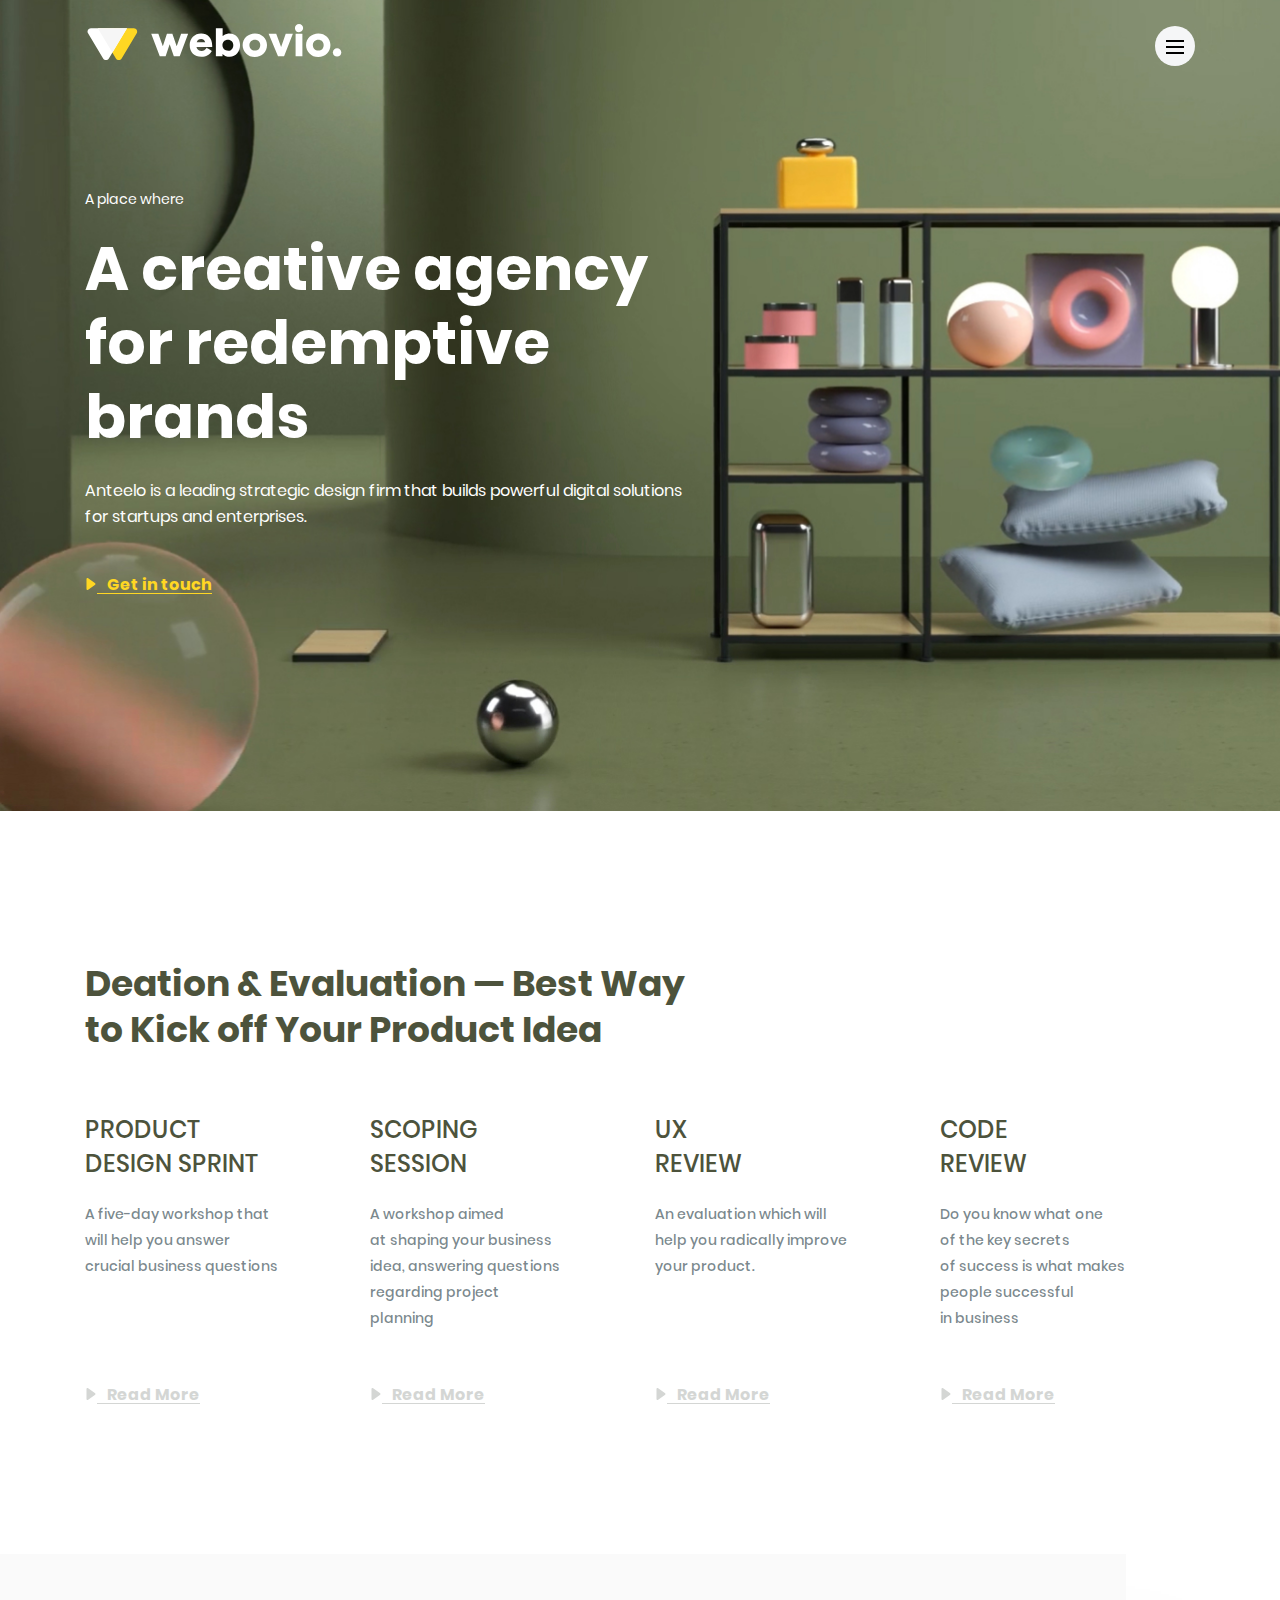
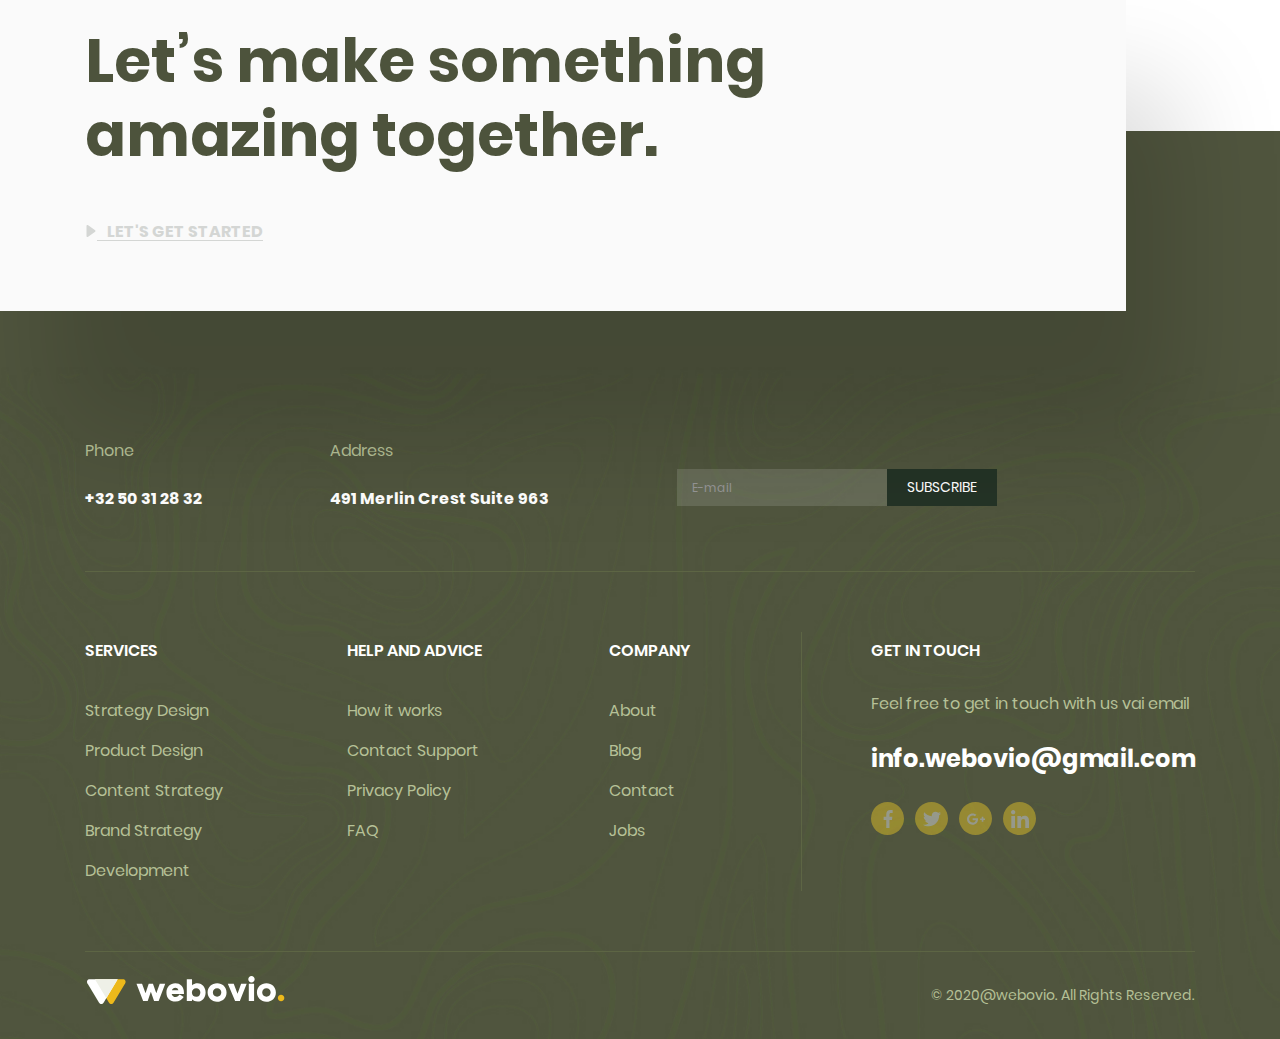
<file: сайтик/index.html>
<!DOCTYPE html>
<html lang="en">
<head>
	<meta charset="UTF-8">
	<meta http-equiv="X-UA-Compatible" content="IE=edge">
	<meta name="viewport" content="width=device-width, initial-scale=1.0">
	<title>Webovio</title>
	<link rel="stylesheet" href="css/normalize.css">
	<link rel="stylesheet" href="css/style.css">
</head>
<body>
	<header class="header">
		<div class="header-container container">
			<a class="logo">
				<img src="img/logo.svg" alt="Logo">
			</a>
			<button class="menu btn-reset" aria-label="Open menu">
				<span class="menu-line"></span>
				<span class="menu-line"></span>
				<span class="menu-line"></span>
			</button>
			<div class="dropdown-content">
				<a href="index2.html">DESIGN</a>
				<a href="index2.html">ABOUT</a>
				<a href="index2.html">WORKS</a>
			  </div>
		</div>
	</header>
	<main>
		<section class="about">
			<div class="container">
				<div class="about-content">
					<span class="about-sub">A place where</span>
					<h1 class="about-title">
						A&nbsp;creative agency for redemptive brands
					</h1>
					<p class="about-descr">
						Anteelo is&nbsp;a&nbsp;leading strategic design firm that builds powerful digital solutions
						for startups and enterprises.
					</p>
					<a href="index2.html" class="about-link link">
						<svg version="1.1" xmlns="http://www.w3.org/2000/svg" xmlns:xlink="http://www.w3.org/1999/xlink"
							x="0px" y="0px" viewBox="0 0 494.148 494.148" style="enable-background:new 0 0 494.148 494.148;"
							xml:space="preserve">
							<g>
								<g>
									<path d="M405.284,201.188L130.804,13.28C118.128,4.596,105.356,0,94.74,0C74.216,0,61.52,16.472,61.52,44.044v406.124
									c0,27.54,12.68,43.98,33.156,43.98c10.632,0,23.2-4.6,35.904-13.308l274.608-187.904c17.66-12.104,27.44-28.392,27.44-45.884
									C432.632,229.572,422.964,213.288,405.284,201.188z" />
								</g>
							</g>
						</svg>
						<span>Get in touch</span>
					</a>
				</div>
			</div>
		</section>
		<section class="services">
			<div class="container">
				<h2 class="site-title services-title">
					Deation &amp;&nbsp;Evaluation&nbsp;&mdash; Best Way to&nbsp;Kick off Your Product Idea
				</h2>
				<ul class="services-list list-reset">
					<li class="services-item">
						<h3 class="services-subtitle">Product Design Sprint</h3>
						<p class="services-descr">
							A&nbsp;five-day workshop that will help you answer crucial business questions
						</p>
						<a href="index2.html" class="services-link link">
							<svg version="1.1" xmlns="http://www.w3.org/2000/svg" xmlns:xlink="http://www.w3.org/1999/xlink"
								x="0px" y="0px" viewBox="0 0 494.148 494.148" style="enable-background:new 0 0 494.148 494.148;"
								xml:space="preserve">
								<g>
									<g>
										<path d="M405.284,201.188L130.804,13.28C118.128,4.596,105.356,0,94.74,0C74.216,0,61.52,16.472,61.52,44.044v406.124
									c0,27.54,12.68,43.98,33.156,43.98c10.632,0,23.2-4.6,35.904-13.308l274.608-187.904c17.66-12.104,27.44-28.392,27.44-45.884
									C432.632,229.572,422.964,213.288,405.284,201.188z" />
									</g>
								</g>
							</svg>
							<span>Read More</span>
						</a>
					</li>
					<li class="services-item">
						<h3 class="services-subtitle">Scoping Session</h3>
						<p class="services-descr">
							A&nbsp;workshop aimed at&nbsp;shaping your business idea, answering questions regarding project planning
						</p>
						<a href="index2.html" class="services-link link">
							<svg version="1.1" xmlns="http://www.w3.org/2000/svg" xmlns:xlink="http://www.w3.org/1999/xlink" x="0px" y="0px"
								viewBox="0 0 494.148 494.148" style="enable-background:new 0 0 494.148 494.148;" xml:space="preserve">
								<g>
									<g>
										<path d="M405.284,201.188L130.804,13.28C118.128,4.596,105.356,0,94.74,0C74.216,0,61.52,16.472,61.52,44.044v406.124
									c0,27.54,12.68,43.98,33.156,43.98c10.632,0,23.2-4.6,35.904-13.308l274.608-187.904c17.66-12.104,27.44-28.392,27.44-45.884
									C432.632,229.572,422.964,213.288,405.284,201.188z" />
									</g>
								</g>
							</svg>
							<span>Read More</span>
						</a>
					</li>
					<li class="services-item">
						<h3 class="services-subtitle">UX <br> Review</h3>
						<p class="services-descr">
							An&nbsp;evaluation which will help you radically improve your product.
						</p>
						<a href="index2.html" class="services-link link">
							<svg version="1.1" xmlns="http://www.w3.org/2000/svg" xmlns:xlink="http://www.w3.org/1999/xlink" x="0px" y="0px"
								viewBox="0 0 494.148 494.148" style="enable-background:new 0 0 494.148 494.148;" xml:space="preserve">
								<g>
									<g>
										<path d="M405.284,201.188L130.804,13.28C118.128,4.596,105.356,0,94.74,0C74.216,0,61.52,16.472,61.52,44.044v406.124
									c0,27.54,12.68,43.98,33.156,43.98c10.632,0,23.2-4.6,35.904-13.308l274.608-187.904c17.66-12.104,27.44-28.392,27.44-45.884
									C432.632,229.572,422.964,213.288,405.284,201.188z" />
									</g>
								</g>
							</svg>
							<span>Read More</span>
						</a>
					</li>
					<li class="services-item">
						<h3 class="services-subtitle">Code <br> Review</h3>
						<p class="services-descr">
							Do&nbsp;you know what one of&nbsp;the key secrets of&nbsp;success
							is&nbsp;what makes people successful in&nbsp;business
						</p>
						<a href="index2.html" class="services-link link">
							<svg version="1.1" xmlns="http://www.w3.org/2000/svg" xmlns:xlink="http://www.w3.org/1999/xlink" x="0px" y="0px"
								viewBox="0 0 494.148 494.148" style="enable-background:new 0 0 494.148 494.148;" xml:space="preserve">
								<g>
									<g>
										<path d="M405.284,201.188L130.804,13.28C118.128,4.596,105.356,0,94.74,0C74.216,0,61.52,16.472,61.52,44.044v406.124
									c0,27.54,12.68,43.98,33.156,43.98c10.632,0,23.2-4.6,35.904-13.308l274.608-187.904c17.66-12.104,27.44-28.392,27.44-45.884
									C432.632,229.572,422.964,213.288,405.284,201.188z" />
									</g>
								</g>
							</svg>
							<span>Read More</span>
						</a>
					</li>
				</ul>
			</div>
		</section>
		<section class="predfooter">
			<div class="predfooter-container">
				<h2 class="predfooter-title">
					Let&rsquo;s make something amazing together.
				</h2>
				<a href="index2.html" class="predfooter-link link">
					<svg version="1.1" xmlns="http://www.w3.org/2000/svg" xmlns:xlink="http://www.w3.org/1999/xlink" x="0px" y="0px"
						viewBox="0 0 494.148 494.148" style="enable-background:new 0 0 494.148 494.148;" xml:space="preserve">
						<g>
							<g>
								<path d="M405.284,201.188L130.804,13.28C118.128,4.596,105.356,0,94.74,0C74.216,0,61.52,16.472,61.52,44.044v406.124
									c0,27.54,12.68,43.98,33.156,43.98c10.632,0,23.2-4.6,35.904-13.308l274.608-187.904c17.66-12.104,27.44-28.392,27.44-45.884
									C432.632,229.572,422.964,213.288,405.284,201.188z" />
							</g>
						</g>
					</svg>
					<span>Let's get started</span>
				</a>
			</div>
		</section>
	</main>
	<footer class="footer">
		<div class="container">
			<div class="footer-top">
				<div class="footer-contacts-item">
					<span class="footer-contacts-text">Phone</span>
					<a href="tel:+3250312832" class="footer-contacts-value">+32 50 31 28 32</a>
				</div>
				<div class="footer-contacts-item">
					<span class="footer-contacts-text">Address</span>
					<address class="footer-contacts-value">491 Merlin Crest Suite 963</address>
				</div>
				<form action="" class="footer-main-mailing-form">
                    <input type="text" class="footer-main-mailing-form-input" placeholder="E-mail">
                    <button class="footer-main-mailing-form-btn" type="submit">
                        Subscribe
                    </button>
			</div>
			<div class="footer-middle">
				<div class="footer-column">
					<h3 class="footer-title">Services</h3>
					<ul class="footer-list list-reset">
						<li class="footer-item"><a href="index2.html" class="footer-link">Strategy Design</a></li>
						<li class="footer-item"><a href="index2.html" class="footer-link">Product Design</a></li>
						<li class="footer-item"><a href="index2.html" class="footer-link">Content Strategy</a></li>
						<li class="footer-item"><a href="index2.html" class="footer-link">Brand Strategy</a></li>
						<li class="footer-item"><a href="index2.html" class="footer-link">Development</a></li>
					</ul>
				</div>
				<div class="footer-column">
					<h3 class="footer-title">Help And Advice</h3>
					<ul class="footer-list list-reset">
						<li class="footer-item"><a href="index2.html" class="footer-link">How it works</a></li>
						<li class="footer-item"><a href="index2.html" class="footer-link">Contact Support</a></li>
						<li class="footer-item"><a href="index2.html" class="footer-link">Privacy Policy</a></li>
						<li class="footer-item"><a href="index2.html" class="footer-link">FAQ</a></li>
					</ul>
				</div>
				<div class="footer-column">
					<h3 class="footer-title">Company</h3>
					<ul class="footer-list list-reset">
						<li class="footer-item"><a href="index2.html" class="footer-link">About</a></li>
						<li class="footer-item"><a href="index2.html" class="footer-link">Blog</a></li>
						<li class="footer-item"><a href="index2.html" class="footer-link">Contact</a></li>
						<li class="footer-item"><a href="index2.html" class="footer-link">Jobs</a></li>
					</ul>
				</div>
				<div class="footer-column">
					<h3 class="footer-title">Get in Touch</h3>
					<p class="footer-text">Feel free to get in touch with us vai email</p>
					<a href="mailto:info.webovio@gmail.com" class="footer-mail">info.webovio@gmail.com</a>
					<ul class="social list-reset">
						<li class="social-item"><a href="index2.html" class="social-link social-link-fb" target="_blank" aria-label="Link to Facebook"></a></li>
						<li class="social-item"><a href="index2.html" class="social-link social-link-tw" target="_blank" aria-label="Link to Twitter"></a></li>
						<li class="social-item"><a href="index2.html" class="social-link social-link-g" target="_blank" aria-label="Link to Google+"></a></li>
						<li class="social-item"><a href="index2.html" class="social-link social-link-in" target="_blank" aria-label="Link to LinkeIn"></a></li>
					</ul>
				</div>
			</div>
			<div class="footer-bottom">
				<a class="logo">
					<img src="img/footer-logo.svg" alt="Webovio Logo">
				</a>
				<small class="copyright">&copy;&nbsp;2020@webovio. All Rights Reserved.</small>
			</div>
		</div>
	</footer>
</body>
</html>
</file>
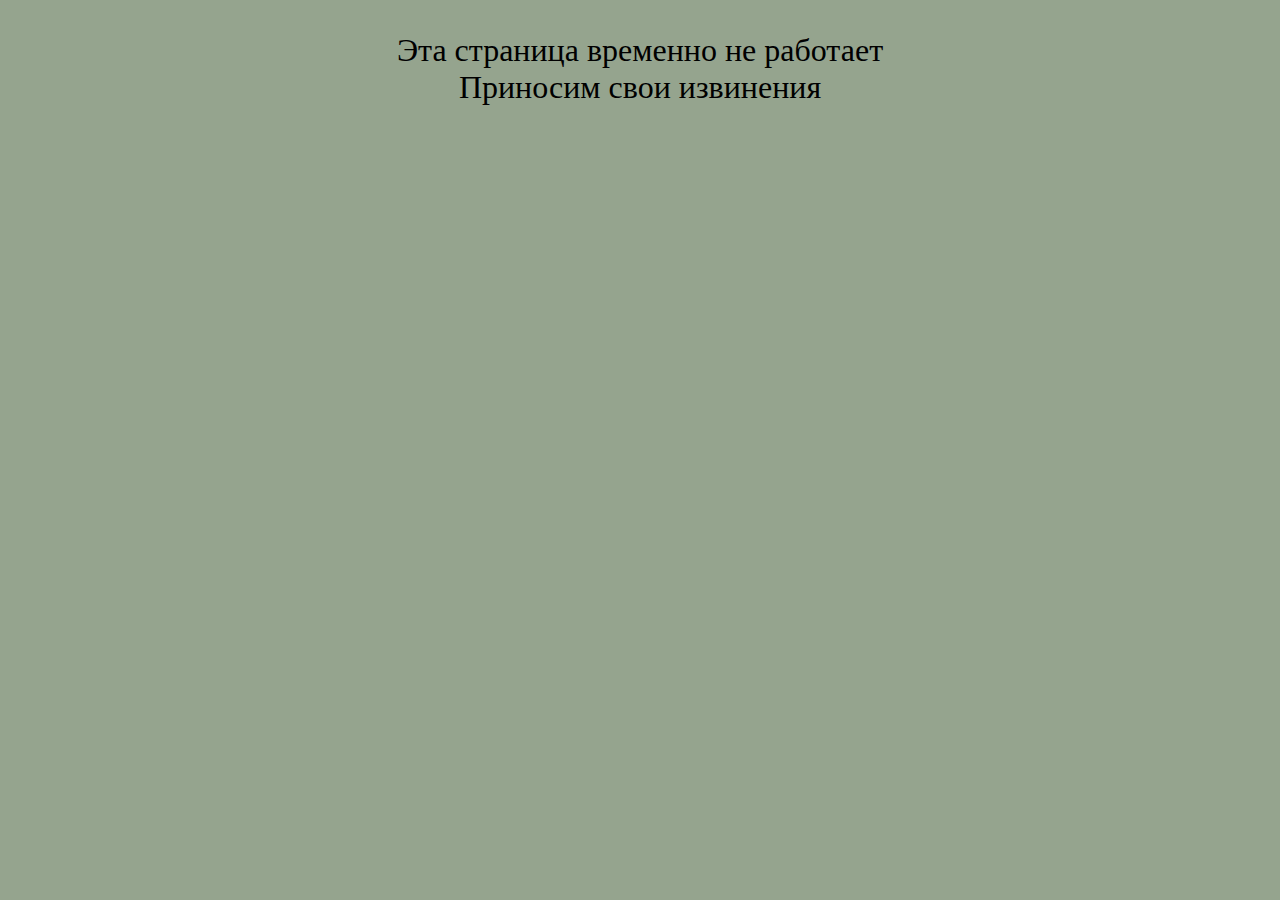
<file: сайтик/index2.html>
<!DOCTYPE html>
<html lang="en">
<head>
    <meta charset="UTF-8">
    <meta http-equiv="X-UA-Compatible" content="IE=edge">
    <meta name="viewport" content="width=device-width, initial-scale=1.0">
    <title>Error</title>
    <style>
        body {
            background-color: rgba(141, 158, 134, 0.932);
        }
        p {
         text-align:  center;
         font-size: xx-large;
        }
       </style>
</head>
<body>
    <p>
        Эта страница временно не работает <br> Приносим свои извинения
</body>
</html>
</file>
<file: сайтик/css/style.css>
* {
	box-sizing: border-box;
}

*::before,
*::after {
	box-sizing: border-box;
}

:root {
	--font-family: 'Poppins', sans-serif;
}

body {
	font-family: var(--font-family);
	font-weight: 400;
}

img {
	max-width: 100%;
}

.list-reset {
	margin: 0;
	padding: 0;
	list-style-type: none;
}

.btn-reset {
	padding: 0;
	border: none;
	font-family: var(--font-family);
	background-color: transparent;
	cursor: pointer;
}

.container {
	max-width: 1140px;
	padding: 0 15px;
	margin: 0 auto;
}

.link {
	display: inline-flex;
	font-weight: 700;
	font-size: 16px;
	line-height: 1;
	text-decoration: none;
	color: #d4d6d4;
	transition: color 0.3s ease-in-out;
}

.link svg {
	width: 12px;
	height: 12px;
	fill: currentColor;
	transform: translateY(1px);
}

.link span {
	text-indent: 10px;
	border-bottom: 1px solid currentColor;
}

.link:hover {
	color: #FFD723;
}

.site-title {
	font-weight: 700;
	font-size: 36px;
	line-height: 46px;
	color: #4D533C;
}

.header {
	position: absolute;
	left: 0;
	top: 0;
	padding: 24px 0;
	width: 100%;
}

.header-container {
	display: flex;
	align-items: center;
	justify-content: space-between;
}

.menu {
	--offset-horizontal: 11px;
	--offset-vertical: 14px;
	position: relative;
	border-radius: 100%;
	padding: var(--offset-vertical) var(--offset);
	width: 40px;
	height: 40px;
	background-color: #f5f6f7;
}

.menu-line {
	position: absolute;
	left: 50%;
	top: var(--offset-vertical);
	display: inline-block;
	width: calc(100% - (var(--offset-horizontal) * 2));
	height: 2px;
	background-color: #000;
	transform: translateX(-50%);
}

.menu-line:nth-child(2) {
	top: calc(var(--offset-vertical) + 6px);
}

.menu-line:nth-child(3) {
	top: calc(var(--offset-vertical) + 12px);
}

.dropdown-content {
    display: none;
    position: absolute;
    background-color: #f1f1f1;
    min-width: 160px;
    box-shadow: 0px 8px 16px 0px rgba(0,0,0,0.2);
    z-index: 1;
	margin-left: 60%;
	margin-top: 11%;
}

.dropdown-content a {
    color: black;
    padding: 12px 16px;
    text-decoration: none;
    display: block;
}

.dropdown-content a:hover {background-color: #B6C197;}

.header-container:hover .dropdown-content {display: block;}

.header-container:hover .menu {background-color: #4D533C;}

.about {
	padding-top: 189px;
	padding-bottom: 100px;
	min-height: 811px;
	background-image: url("../img/hero-bg.jpg");
	background-position: center;
	background-size: cover;
	background-repeat: no-repeat;
}

.about-content {
	max-width: 616px;
	color: #fff;
}

.about-sub {
	display: inline-block;
	margin-bottom: 22px;
	font-size: 14px;
	line-height: 21px;
}

.about-title {
	margin: 0;
	margin-bottom: 24px;
	font-weight: 700;
	font-size: 60px;
	line-height: 74px;
}

.about-descr {
	margin: 0;
	margin-bottom: 45px;
	font-size: 16px;
	line-height: 26px;
}

.about-link {
	color: #FFD723;
}

.services {
	margin-bottom: -180px;
	padding-top: 150px;
	padding-bottom: 150px;
}

.services-title {
	margin: 0;
	margin-bottom: 60px;
	max-width: 606px;
}

.services-list {
	display: grid;
	gap: 30px;
	grid-template-columns: repeat(4, 1fr);
}

.services-subtitle {
	margin: 0;
	margin-bottom: 20px;
	max-width: 183px;
	font-weight: 500;
	font-size: 24px;
	line-height: 34px;
	text-transform: uppercase;
	color: #4D533C;
}

.services-descr {
	margin: 0;
	margin-bottom: 56px;
	max-width: 194px;
	font-weight: 500;
	font-size: 14px;
	line-height: 26px;
	color: rgba(33, 56, 66, 0.6);
}

.services-item {
	display: flex;
	align-items: flex-start;
	flex-direction: column;
}

.services-link {
	margin-bottom: 0;
	margin-top: auto;
}

.predfooter {
	position: relative;
	top: 180px;
	padding: 70px 0;
	width: 88%;
	box-shadow: 50px 130px 100px rgba(0, 0, 0, 0.145947);
	background-color: #fafafa;
	padding-left: calc((100% - 1110px) / 2);
	padding-right: 15px;
}

.predfooter-title {
	margin: 0;
	margin-bottom: 50px;
	max-width: 822px;
	font-weight: 700;
	font-size: 60px;
	line-height: 74px;
	color: #4D533C;
}

.predfooter-link {
	text-transform: uppercase;
}

.footer {
	padding-top: 300px;
	color: #fff;
	background-image: url("../img/footer-bg.jpg");
	background-position: center;
	background-size: cover;
	background-repeat: no-repeat;
}

.footer-top {
	display: flex;
	flex-wrap: wrap;
	padding-bottom: 52px;
	border-bottom: 1px solid #5D6544;
}

.footer-contacts-item:not(:last-child) {
	margin-right: 128px;
}

.footer-contacts-text {
	display: block;
	margin-bottom: 8px;
	font-size: 16px;
	line-height: 40px;
	color: #B6C197;
}

.footer-contacts-value {
	display: inline-block;
	font-weight: 700;
	font-style: normal;
	font-size: 16px;
	line-height: 40px;
	color: #fff;
	text-decoration: none;
}

.footer-middle {
	--grid-gap: 70px;
	display: grid;
	gap: var(--grid-gap);
	grid-template-columns: repeat(4, 1fr);
	padding: 60px 0;
	border-bottom: 1px solid #5D6544;
}

.footer-column:last-child {
	position: relative;
}

.footer-column:last-child::before {
	content: "";
	position: absolute;
	top: 0;
	left: calc(-1 * (var(--grid-gap)));
	width: 1px;
	height: 100%;
	background-color: #5D6544;
}

.footer-title {
	margin: 0;
	margin-bottom: 21px;
	font-weight: 600;
	font-size: 16px;
	line-height: 38px;
	text-transform: uppercase;
	color: #fff;
}

.footer-link {
	display: inline-block;
	font-size: 16px;
	line-height: 40px;
	text-decoration: none;
	color: #B6C197;
}

.footer-text {
	margin: 0;
	margin-bottom: 23px;
	font-size: 16px;
	line-height: 26px;
	color: #B6C197;
}

.footer-mail {
	display: inline-block;
	margin-bottom: 24px;
	font-weight: 700;
	font-size: 24px;
	line-height: 38px;
	text-decoration: none;
	color: #fff;
}

.social {
	display: flex;
	align-items: center;
}

.social-item:not(:last-child) {
	margin-right: 11px;
}

.social-link {
	display: block;
	border-radius: 100%;
	width: 33px;
	height: 33px;
	background-color: #FFD723;
	background-position: center;
	background-repeat: no-repeat;
	background-size: 18px auto;
	opacity: 0.4;
	transition: opacity 0.3s ease-in-out;
}

.social-link:hover {
	opacity: 1;
}

.social-link-fb {
	background-image: url("../img/facebook.svg");
}

.social-link-tw {
	background-image: url("../img/twitter.svg");
}

.social-link-g {
	background-image: url("../img/google-plus.svg");
}

.social-link-in {
	background-image: url("../img/linkedin.svg");
}

.copyright {
	font-size: 14px;
	line-height: 21px;
	color: #B5C096;
}

.footer-bottom {
	display: flex;
	align-items: center;
	justify-content: space-between;
	padding: 24px 0;
}

.footer-main-mailing-form {
    width: 200px;
    display: inline-flex;
	block-size: 20%;
    margin-top: 3.4%;
}

.footer-main-mailing-form-input {
    width: 210px;
    font-weight: normal;
    font-size: 14px;
    color: #1d1b1b;
    background: rgba(255, 255, 255, 0.13);
    outline: none;
    border: none;
    padding-top: 10px;
    padding-right: 100px;
    padding-bottom: 11px;
    padding-left: 15px;
}

.footer-main-mailing-form-input::placeholder {
    font-weight: normal;
    font-size: 12px;
    color: #969696;
}

.footer-main-mailing-form-btn {
    font-weight: normal;
    font-size: 14px;
    color: #fff;
    text-transform: uppercase;
    background-color: #243326;
    border: none;
    transition: 500ms;
    padding: 10px 20px;
}

.footer-main-mailing-form-btn:hover {
    color: #ff9900;
}


@font-face {
	font-family: 'Poppins';
	src: url('../fonts/Poppins-Regular.woff') format('woff');
	font-display: swap;
	font-weight: 400;
	font-style: normal;
}

@font-face {
	font-family: 'Poppins';
	src: url('../fonts/Poppins-Medium.woff') format('woff');
	font-display: swap;
	font-weight: 500;
	font-style: normal;
}

@font-face {
	font-family: 'Poppins';
	src: url('../fonts/Poppins-SemiBold.woff') format('woff');
	font-display: swap;
	font-weight: 600;
	font-style: normal;
}

@font-face {
	font-family: 'Poppins';
	src: url('../fonts/Poppins-Bold.woff') format('woff');
	font-display: swap;
	font-weight: 700;
	font-style: normal;
}

@media (max-width: 1920px) {
	.get-started-title {
		font-size: 42px;
		line-height: 54px;
	}

	.dropdown-content {
		margin-left: 49.4%;
    	margin-top: 9.5%;
	}
}


@media (max-width: 1140px) {
	.get-started {
		padding-left: 15px;
	}
	.dropdown-content {
		margin-left: 83.2%;
		margin-top: 16%;
	}
}

@media (max-width: 992px) {
	.services-list {
		gap: 50px;
		grid-template-columns: repeat(2, 1fr);
	}

	.services-subtitle {
		max-width: none;
	}

	.services-descr {
		max-width: none;
	}

	.footer-middle {
		grid-template-columns: repeat(2, 1fr);
	}

	.footer-column:last-child::before {
		display: none;
	}

	.dropdown-content {
		margin-left: 80.6%;
    	margin-top: 18%;
	}

	.footer-main-mailing-form {
		display: inline-flex;
		block-size: 20%;
		margin-top: 4%;
		margin-right: 30%;
	}
}

@media (max-width: 784px) {
	.get-started-title {
		font-size: 42px;
		line-height: 54px;
	}

	.dropdown-content {
		margin-left: 75.2%;
    	margin-top: 23%;
	}
}

@media (max-width: 500px) {
	.footer-middle {
		--grid-gap: 40px;
		grid-template-columns: repeat(1, 1fr);
	}

	.hero-title {
		font-size: 50px;
		line-height: 65px;
	}

	.services {
		padding-top: 50px;
		padding-bottom: 50px;
	}

	.footer-bottom {
		flex-direction: column;
	}
	.dropdown-content {
		margin-left: 60.3%;
		margin-top: 38%;
	}
}

@media (max-width: 375px) {
	.footer-mail {
		font-size: 20px;
	}

	.logo {
		width: 65%;
	}

	.hero-title {
		font-size: 45px;
		line-height: 60px;
	}

	.services-list {
		grid-template-columns: repeat(1, 1fr);
	}

	.dropdown-content {
		margin-left: 49.3%;
		margin-top: 47%;
	}
}
</file>
